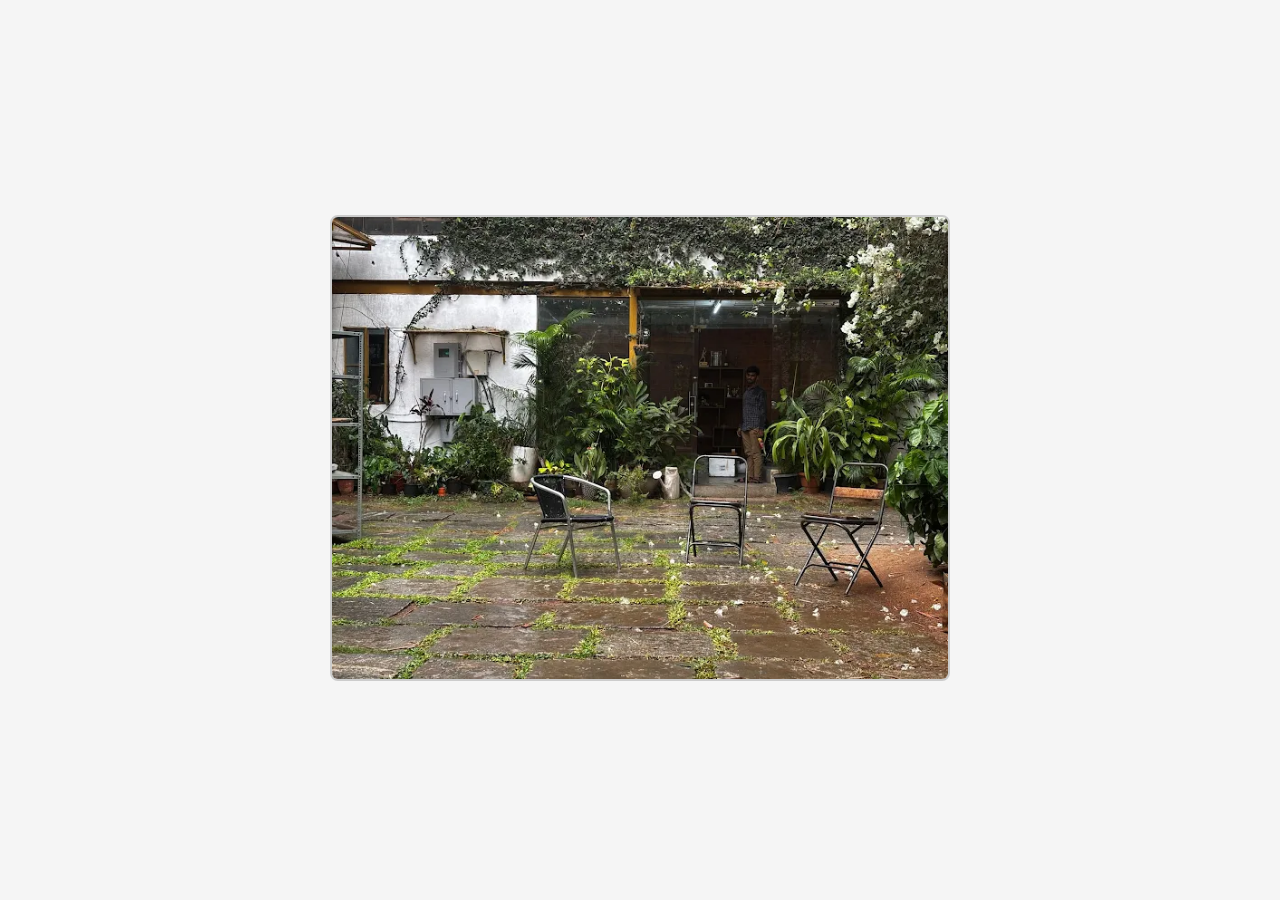
<file: index.html>
<!DOCTYPE html>
<html lang="en">
<head>
  <meta charset="UTF-8" />
  <meta name="viewport" content="width=device-width, initial-scale=1.0" />
  <title>Simple Page with Center Clickable Image</title>
  <style>
    
    
    body {
      margin: 0;
      padding: 0;
      font-family: Arial, sans-serif;
      display: flex;
      justify-content: center;
      align-items: center;
      min-height: 100vh;
      background-color: #f5f5f5;
       opacity: 1;
      transition: opacity 0.5s ease;
    }
    body.fade-out {
      opacity: 0;
    }
    .link-container {
      text-align: center;
      margin-top: 100px;
    }
    .link-container a {
      font-size: 24px;
      text-decoration: none;
      color: blue;
    }
    .image-container {
      text-align: center;
    }
    .image-container img {
      max-width: 90%;
      height: auto;
      cursor: pointer;
      border: 2px solid #ccc;
      border-radius: 8px;
      transition: transform 0.2s;
    }
    .image-container img:hover {
      transform: scale(1.02);
      border-color: #888;
    }
  </style>
  <script >
    setTimeout(() => {
        window.location.href = "creators.html";
    }, 3000);
  </script>
</head>
<body>
  <div class="image-container">
    <a href="creators.html">
      <img src="./img/main.webp" alt="Clickable Image" />
    </a>
  </div>
</body>
</html>
</file>
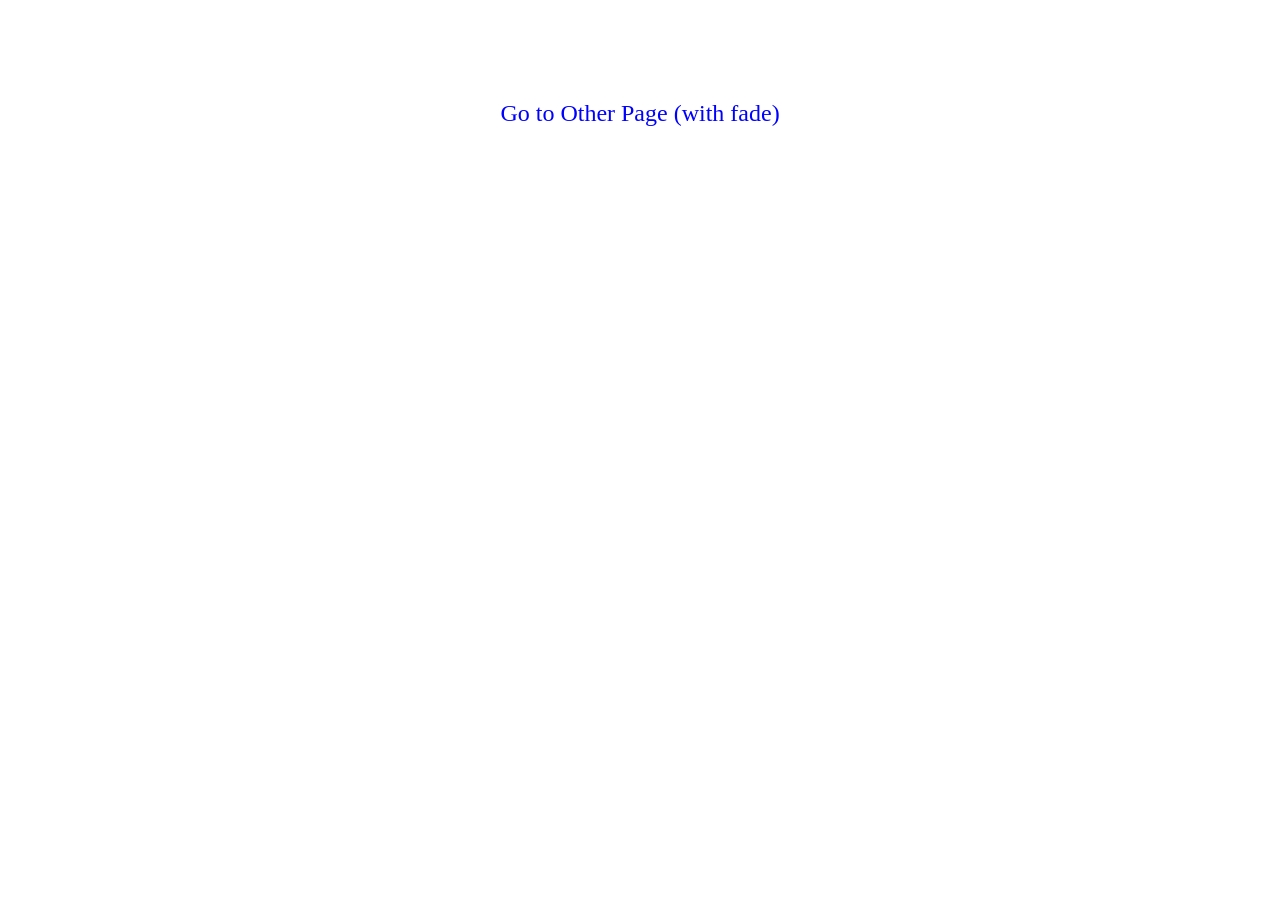
<file: indexfade.html>
<!DOCTYPE html>
<html lang="en">
<head>
  <meta charset="UTF-8" />
  <meta name="viewport" content="width=device-width, initial-scale=1.0" />
  <title>Fade Out On Navigate</title>
  <style>
    body {
      opacity: 1;
      transition: opacity 0.5s ease;
    }
    body.fade-out {
      opacity: 0;
    }
    .link-container {
      text-align: center;
      margin-top: 100px;
    }
    .link-container a {
      font-size: 24px;
      text-decoration: none;
      color: blue;
    }
  </style>
</head>
<body>

  <div class="link-container">
    <a href="otherpage.html" class="fade-link">Go to Other Page (with fade)</a>
  </div>

  <script>
    document.addEventListener('DOMContentLoaded', () => {
      // Add fade-in effect when this page loads
      document.body.style.opacity = 0;
      requestAnimationFrame(() => {
        document.body.style.opacity = 1;
      });

      // Intercept link clicks with class “fade-link”
      const fadeLinks = document.querySelectorAll('a.fade-link');
      fadeLinks.forEach(link => {
        link.addEventListener('click', event => {
          event.preventDefault();  // stop immediate navigation
          const href = link.getAttribute('href');

          // Add fade-out class
          document.body.classList.add('fade-out');

          // After the transition ends, navigate
          setTimeout(() => {
            window.location.href = href;
          }, 500);  // match with CSS transition 0.5s
        });
      });
    });
  </script>

</body>
</html>
</file>
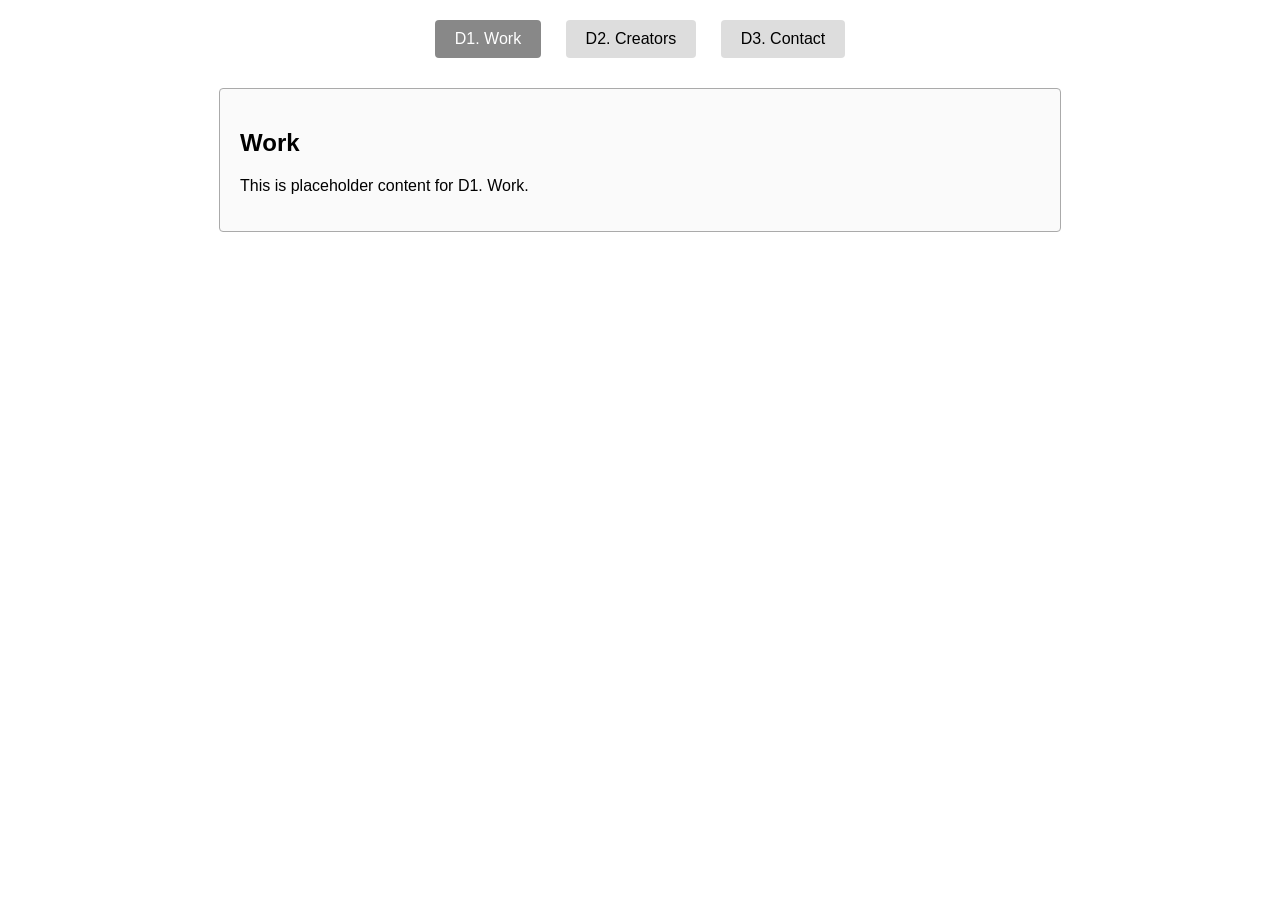
<file: landing.html>
<!DOCTYPE html>
<html lang="en">
<head>
  <meta charset="UTF-8"/>
  <meta name="viewport" content="width=device-width, initial-scale=1.0"/>
  <title>Tabs + Directors Table</title>
  <style>
    body {
      font-family: Arial, sans-serif;
      margin: 0;
      padding: 0;
    }
    .tabs {
      text-align: center;
      margin-top: 20px;
    }
    .tabs button {
      padding: 10px 20px;
      margin: 0 10px;
      font-size: 16px;
      cursor: pointer;
      border: none;
      background-color: #ddd;
      border-radius: 4px;
      transition: background-color 0.2s;
    }
    .tabs button:hover {
      background-color: #ccc;
    }
    .tabs button.active {
      background-color: #888;
      color: white;
    }
    .content {
      max-width: 800px;
      margin: 30px auto;
      padding: 20px;
      border: 1px solid #aaa;
      border-radius: 4px;
      background-color: #fafafa;
    }
    .content > div {
      display: none;
    }
    .content > div.active {
      display: block;
    }

    /* Styles for vertical sub-menu in Creators section */
    .creators-container {
      display: flex;
      align-items: flex-start;
      margin-top: 20px;
    }
    .creators-menu {
      width: 180px;
      border: 1px solid #ccc;
      padding: 0;
      margin-right: 20px;
    }
    .creators-menu li {
      list-style: none;
      margin: 0;
      padding: 0;
    }
    .creators-menu li button {
      width: 100%;
      padding: 10px;
      border: none;
      background-color: #eee;
      text-align: left;
      cursor: pointer;
      border-bottom: 1px solid #ccc;
      transition: background-color 0.2s;
    }
    .creators-menu li button:hover {
      background-color: #ddd;
    }
    .creators-menu li button.active {
      background-color: #bbb;
      color: white;
    }
    .creators-content > div {
      display: none;
    }
    .creators-content > div.active {
      display: block;
    }

    table {
      width: 100%;
      border-collapse: collapse;
      margin-top: 10px;
    }
    table, th, td {
      border: 1px solid #888;
    }
    th, td {
      padding: 8px;
      text-align: left;
    }
    th {
      background-color: #ddd;
    }
  </style>
</head>
<body>

  <div class="tabs">
    <button id="tab1">D1. Work</button>
    <button id="tab2">D2. Creators</button>
    <button id="tab3">D3. Contact</button>
  </div>

  <div class="content">
    <div id="content1">
      <h2>Work</h2>
      <p>This is placeholder content for D1. Work.</p>
    </div>

    <div id="content2">
      <h2>Creators</h2>
      <div class="creators-container">
        <ul class="creators-menu">
          <li><button id="sub1">Director</button></li>
          <li><button id="sub2">Creators</button></li>
          <li><button id="sub3">Artist</button></li>
        </ul>
        <div class="creators-content">
          <div id="subContent1">
            <h3>Directors List</h3>
            <table>
              <thead>
                <tr>
                  <th>DirectorCode</th>
                  <th>Name</th>
                </tr>
              </thead>
              <tbody>
                <tr>
                  <td>DIR001</td>
                  <td>Alice Johnson</td>
                </tr>
                <tr>
                  <td>DIR002</td>
                  <td>Bob Smith</td>
                </tr>
                <tr>
                  <td>DIR003</td>
                  <td>Carol Lee</td>
                </tr>
              </tbody>
            </table>
          </div>
          <div id="subContent2">
            <h3>Creators (subcategory)</h3>
            <p>Placeholder content for Creators subcategory.</p>
          </div>
          <div id="subContent3">
            <h3>Artist</h3>
            <p>Placeholder content for Artist subcategory.</p>
          </div>
        </div>
      </div>
    </div>

    <div id="content3">
      <h2>Contact</h2>
      <p>This is placeholder content for Contact.</p>
    </div>
  </div>

  <script>
    // Top tab logic
    const tabs = {
      tab1: document.getElementById('tab1'),
      tab2: document.getElementById('tab2'),
      tab3: document.getElementById('tab3'),
    };
    const contents = {
      content1: document.getElementById('content1'),
      content2: document.getElementById('content2'),
      content3: document.getElementById('content3'),
    };
    function activateTab(tabId, contentId) {
      for (let t in tabs) tabs[t].classList.remove('active');
      for (let c in contents) contents[c].classList.remove('active');
      tabs[tabId].classList.add('active');
      contents[contentId].classList.add('active');
    }
    tabs.tab1.addEventListener('click', () => activateTab('tab1', 'content1'));
    tabs.tab2.addEventListener('click', () => {
      activateTab('tab2', 'content2');
      // Also ensure sub-tab “Director” is active when entering Creators
      activateSub('sub1', 'subContent1');
    });
    tabs.tab3.addEventListener('click', () => activateTab('tab3', 'content3'));

    // Default to Work
    activateTab('tab1', 'content1');

    // Sub-tab logic
    const subButtons = {
      sub1: document.getElementById('sub1'),
      sub2: document.getElementById('sub2'),
      sub3: document.getElementById('sub3'),
    };
    const subContents = {
      subContent1: document.getElementById('subContent1'),
      subContent2: document.getElementById('subContent2'),
      subContent3: document.getElementById('subContent3'),
    };
    function activateSub(subId, contentId) {
      for (let sb in subButtons) subButtons[sb].classList.remove('active');
      for (let sc in subContents) subContents[sc].classList.remove('active');
      subButtons[subId].classList.add('active');
      subContents[contentId].classList.add('active');
    }
    subButtons.sub1.addEventListener('click', () => activateSub('sub1', 'subContent1'));
    subButtons.sub2.addEventListener('click', () => activateSub('sub2', 'subContent2'));
    subButtons.sub3.addEventListener('click', () => activateSub('sub3', 'subContent3'));

    // Optionally, if the user lands on Creators by default or switches, set a default sub
    // (Already handled above when clicking tab2)
  </script>

</body>
</html>
</file>
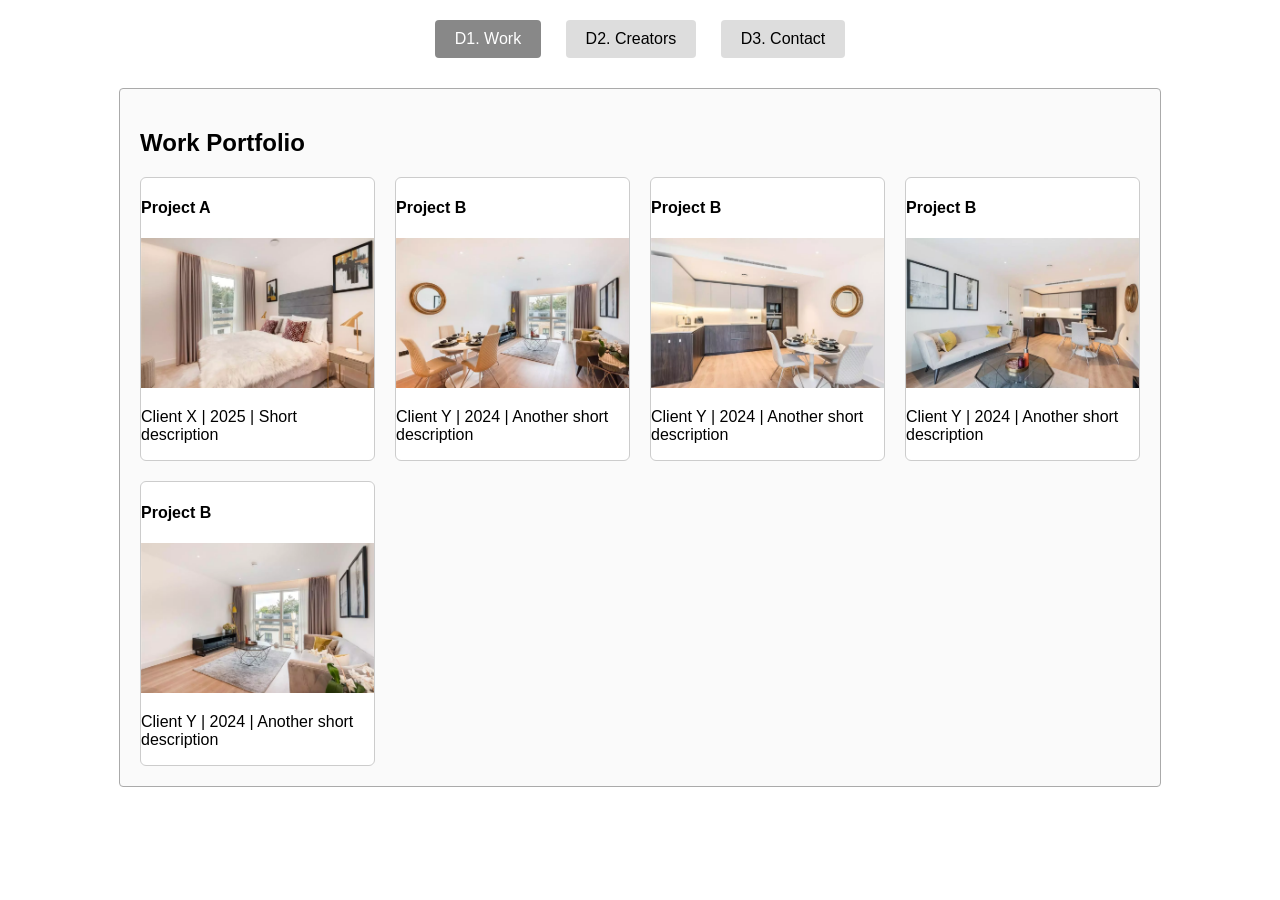
<file: landing2.html>
<!DOCTYPE html>
<html lang="en">
<head>
  <meta charset="UTF-8" />
  <meta name="viewport" content="width=device-width, initial-scale=1.0" />
  <title>Work / Creators / Contact</title>
  <style>
    body {
      font-family: Arial, sans-serif;
      margin: 0;
      padding: 0;
    }
    .tabs {
      text-align: center;
      margin-top: 20px;
    }
    .tabs button {
      padding: 10px 20px;
      margin: 0 10px;
      font-size: 16px;
      cursor: pointer;
      border: none;
      background-color: #ddd;
      border-radius: 4px;
      transition: background-color 0.2s;
    }
    .tabs button:hover {
      background-color: #ccc;
    }
    .tabs button.active {
      background-color: #888;
      color: white;
    }
    .content {
      max-width: 1000px;
      margin: 30px auto;
      padding: 20px;
      border: 1px solid #aaa;
      border-radius: 4px;
      background-color: #fafafa;
    }
    .content > div {
      display: none;
    }
    .content > div.active {
      display: block;
    }

    /* Work grid styles */
    .work-grid {
      display: grid;
      grid-template-columns: repeat(auto-fill, minmax(220px, 1fr));
      gap: 20px;
    }
    .work-item {
      border: 1px solid #ccc;
      overflow: hidden;
      border-radius: 6px;
      background-color: white;
      transition: transform 0.2s, box-shadow 0.2s;
      cursor: pointer;
    }
    .work-item:hover {
      transform: translateY(-4px);
      box-shadow: 0 4px 12px rgba(0, 0, 0, 0.2);
    }
    .work-item img {
      width: 100%;
      height: 150px;
      object-fit: cover;
    }
    .work-item .info {
      padding: 10px;
    }
    .work-item .info h4 {
      margin: 0 0 5px;
      font-size: 18px;
    }
    .work-item .info p {
      margin: 0;
      font-size: 14px;
      color: #555;
    }

    /* Creators submenu & table styles (as before) */
    .creators-container {
      display: flex;
      align-items: flex-start;
      margin-top: 20px;
    }
    .creators-menu {
      width: 180px;
      border: 1px solid #ccc;
      padding: 0;
      margin-right: 20px;
    }
    .creators-menu li {
      list-style: none;
      padding: 0;
    }
    .creators-menu li button {
      width: 100%;
      padding: 10px;
      border: none;
      background-color: #eee;
      text-align: left;
      cursor: pointer;
      border-bottom: 1px solid #ccc;
      transition: background-color 0.2s;
    }
    .creators-menu li button:hover {
      background-color: #ddd;
    }
    .creators-menu li button.active {
      background-color: #bbb;
      color: white;
    }
    .creators-content > div {
      display: none;
    }
    .creators-content > div.active {
      display: block;
    }
    table {
      width: 100%;
      border-collapse: collapse;
      margin-top: 10px;
    }
    table, th, td {
      border: 1px solid #888;
    }
    th, td {
      padding: 8px;
      text-align: left;
    }
    th {
      background-color: #ddd;
    }
  </style>
</head>
<body>

  <div class="tabs">
    <button id="tab1">D1. Work</button>
    <button id="tab2">D2. Creators</button>
    <button id="tab3">D3. Contact</button>
  </div>

  <div class="content">
    <!-- Work / D1 tab content -->
    <div id="content1">
      <h2>Work Portfolio</h2>
  <div class="work-grid">
  <div class="work-item" onclick="alert('Clicked Project A')">
    <div class="work-top">
      <h4 class="project-title">Project A</h4>
    </div>
    <div class="work-image-wrapper">
      <img src="img/p1.webp" alt="Project A" />
    </div>
    <div class="work-bottom">
      <p class="project-details">Client X | 2025 | Short description</p>
    </div>
  </div>

  <div class="work-item" onclick="alert('Clicked Project B')">
    <div class="work-top">
      <h4 class="project-title">Project B</h4>
    </div>
    <div class="work-image-wrapper">
      <img src="img/p2.webp" alt="Project B" />
    </div>
    <div class="work-bottom">
      <p class="project-details">Client Y | 2024 | Another short description</p>
    </div>
  </div>
<div class="work-item" onclick="alert('Clicked Project B')">
    <div class="work-top">
      <h4 class="project-title">Project B</h4>
    </div>
    <div class="work-image-wrapper">
      <img src="img/p3.webp" alt="Project B" />
    </div>
    <div class="work-bottom">
      <p class="project-details">Client Y | 2024 | Another short description</p>
    </div>
  </div>
  <div class="work-item" onclick="alert('Clicked Project B')">
    <div class="work-top">
      <h4 class="project-title">Project B</h4>
    </div>
    <div class="work-image-wrapper">
      <img src="img/p4.webp" alt="Project B" />
    </div>
    <div class="work-bottom">
      <p class="project-details">Client Y | 2024 | Another short description</p>
    </div>
  </div>
  <div class="work-item" onclick="alert('Clicked Project B')">
    <div class="work-top">
      <h4 class="project-title">Project B</h4>
    </div>
    <div class="work-image-wrapper">
      <img src="img/p5.webp" alt="Project B" />
    </div>
    <div class="work-bottom">
      <p class="project-details">Client Y | 2024 | Another short description</p>
    </div>
  </div>

  <!-- more items -->
</div>

    </div>

    <!-- Creators / D2 tab content -->
    <div id="content2">
      <h2>Creators</h2>
      <div class="creators-container">
        <ul class="creators-menu">
          <li><span id="sub1">Director</span></li>
          <li><span id="sub2">Creators</span></li>
          <li><span id="sub3">Artist</span></li>
        </ul>
        <div class="creators-content">
          <div id="subContent1">
            <h3>Directors List</h3>
            <table>
              <thead>
                <tr><th>DirectorCode</th><th>Name</th></tr>
              </thead>
              <tbody>
                <tr><td>DIR001</td><td>Alice Johnson</td></tr>
                <tr><td>DIR002</td><td>Bob Smith</td></tr>
                <tr><td>DIR003</td><td>Carol Lee</td></tr>
              </tbody>
            </table>
          </div>
          <div id="subContent2">
            <h3>Creators (subcategory)</h3>
            <p>Placeholder content for Creators subcategory.</p>
          </div>
          <div id="subContent3">
            <h3>Artist</h3>
            <p>Placeholder content for Artist subcategory.</p>
          </div>
        </div>
      </div>
    </div>

    <!-- Contact / D3 tab content -->
    <div id="content3">
      <h2>Contact</h2>
      <p>This is placeholder content for Contact.</p>
    </div>
  </div>

  <script>
    // Top tab logic
    const tabs = { tab1: document.getElementById('tab1'),
                   tab2: document.getElementById('tab2'),
                   tab3: document.getElementById('tab3') };
    const contents = { content1: document.getElementById('content1'),
                       content2: document.getElementById('content2'),
                       content3: document.getElementById('content3') };

    function activateTab(tabId, contentId) {
      for (let t in tabs) tabs[t].classList.remove('active');
      for (let c in contents) contents[c].classList.remove('active');
      tabs[tabId].classList.add('active');
      contents[contentId].classList.add('active');
    }

    tabs.tab1.addEventListener('click', () => activateTab('tab1', 'content1'));
    tabs.tab2.addEventListener('click', () => {
      activateTab('tab2', 'content2');
      activateSub('sub1', 'subContent1');
    });
    tabs.tab3.addEventListener('click', () => activateTab('tab3', 'content3'));

    // Default: show Work
    activateTab('tab1', 'content1');

    // Sub-menu logic for Creators
    const subButtons = {
      sub1: document.getElementById('sub1'),
      sub2: document.getElementById('sub2'),
      sub3: document.getElementById('sub3')
    };
    const subContents = {
      subContent1: document.getElementById('subContent1'),
      subContent2: document.getElementById('subContent2'),
      subContent3: document.getElementById('subContent3')
    };

    function activateSub(subId, contentId) {
      for (let sb in subButtons) subButtons[sb].classList.remove('active');
      for (let sc in subContents) subContents[sc].classList.remove('active');
      subButtons[subId].classList.add('active');
      subContents[contentId].classList.add('active');
    }
    subButtons.sub1.addEventListener('click', () => activateSub('sub1', 'subContent1'));
    subButtons.sub2.addEventListener('click', () => activateSub('sub2', 'subContent2'));
    subButtons.sub3.addEventListener('click', () => activateSub('sub3', 'subContent3'));
  </script>

</body>
</html>
</file>
